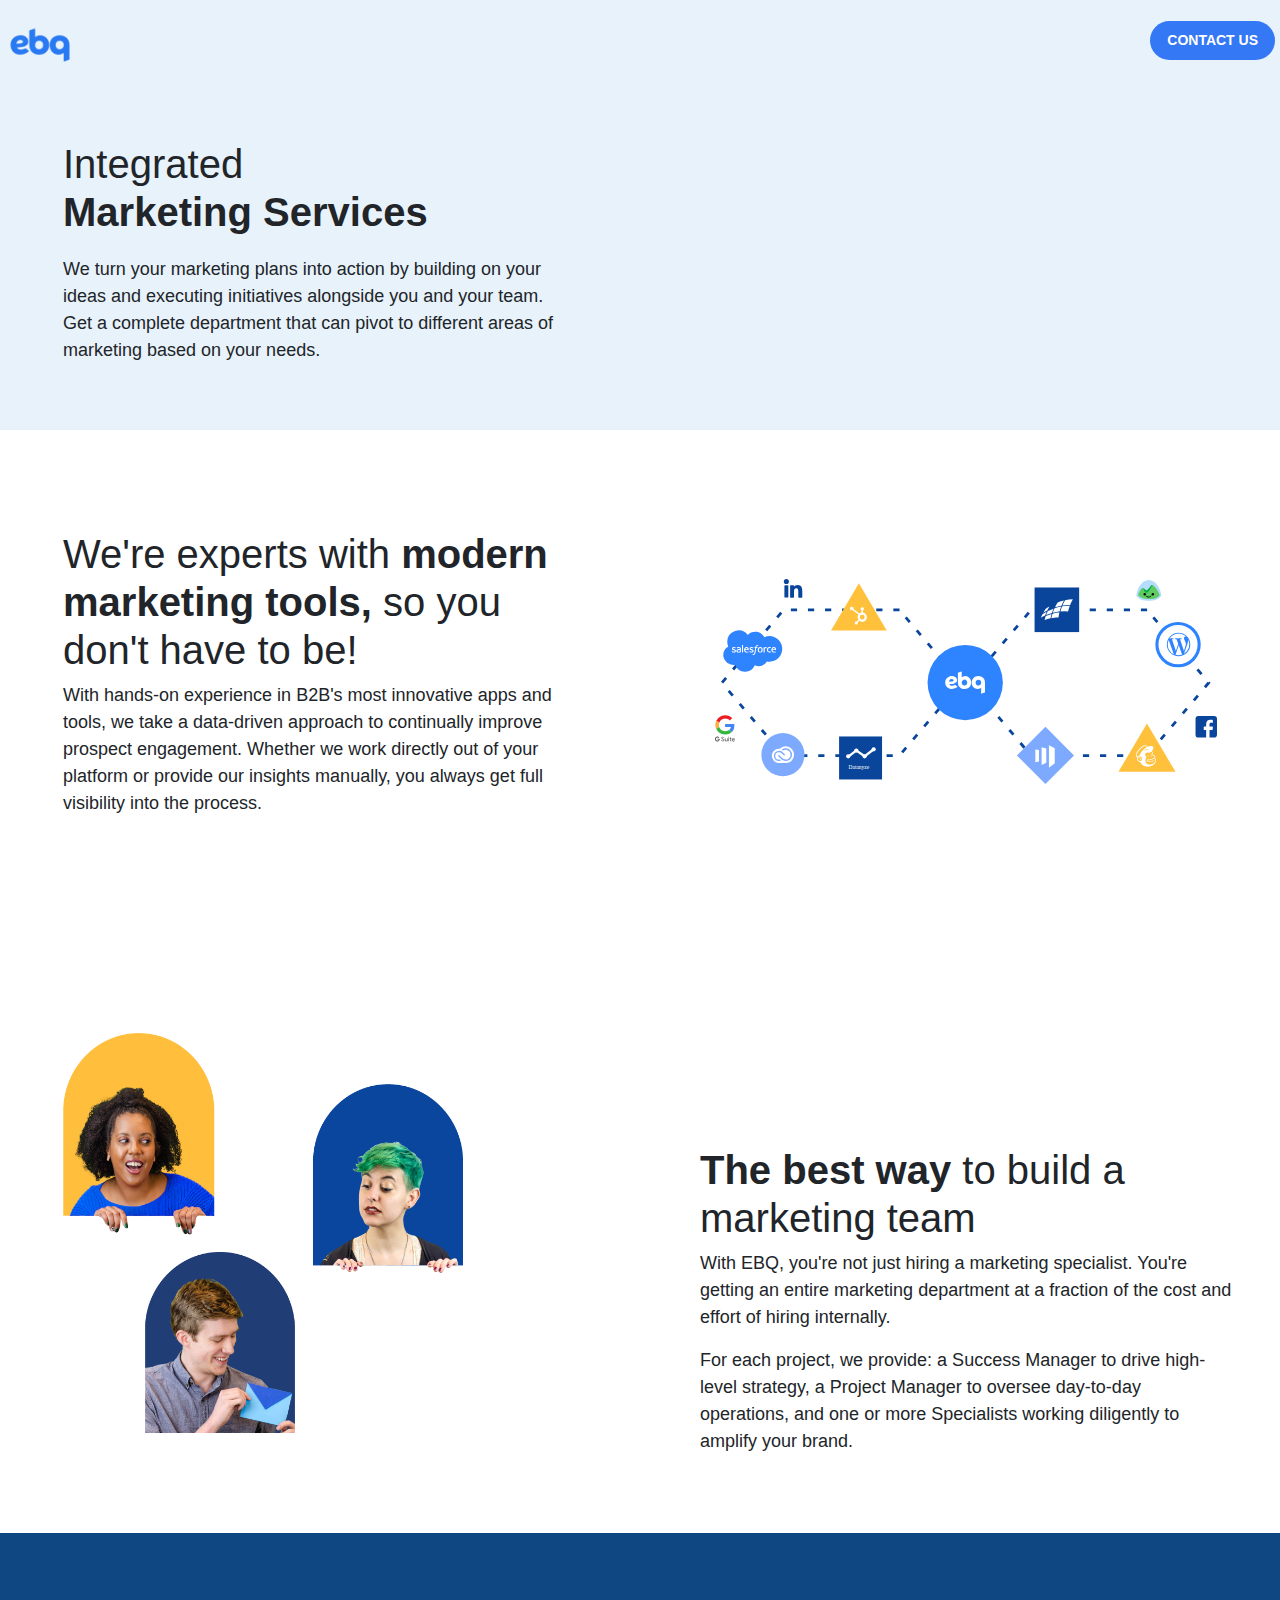
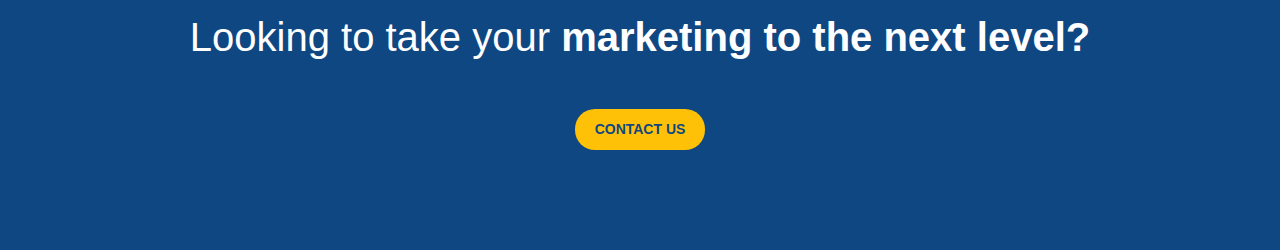
<file: index.html>
<!DOCTYPE html>
<html lang="en">
<head>
    <meta charset="UTF-8">
    <meta name="viewport" content="width=device-width, initial-scale=1.0">
    <title>ebq page</title>
    <link href="https://cdn.jsdelivr.net/npm/bootstrap@5.3.0-alpha3/dist/css/bootstrap.min.css" rel="stylesheet">
    <link rel="stylesheet" href="styles.css">

</head>
 <body>
        
  <header class="header">
    
      <div class="row align-items-center" style="padding: 10px 5px;">
        <div class="col-6 ">
          <img src="assets/ebq-logo.png" alt="ebq logo" class="logo-img">
        </div>
            <div class="col-6 d-flex justify-content-end">
                <button class="btn btn-contact" id="contact-button-header">Contact Us</button>
            </div>
        </div>
      
      <div class="row">
        <div class="col-xl-6 col-lg-6 col-md-12 col-sm-12 header-content" style="padding: auto">
          <h1 class="fs-1">
            Integrated
            <br>
            <span class="heading-bold">Marketing Services</span>
          </h1>
          <p>We turn your marketing plans into action by building on your ideas and executing initiatives alongside you and your team. Get a complete department that can pivot to different areas of marketing based on your needs.</p>
        </div>
      </div>
        
</header>


<main>
    
  <div class="row main-row d-flex align-items-center">
    <div class="col-xl-6 col-lg-6 col-md-6 col-sm-12  content-padding" style="padding: auto;">
      <h2 class="fs-1">We're experts with <span class="heading-bold">modern <br>marketing tools,</span> so you don't have to be!</h2>
    
  <p>With hands-on experience in B2B's most innovative apps and tools, we take a data-driven approach to continually improve prospect engagement. Whether we work directly out of your platform or provide our insights manually, you always get full visibility into the process.</p>
</div>

<div class="col-xl-6 col-lg-6 col-md-6 col-sm-12 image-padding" style="padding: auto;">
    <img src="assets/Marketing_Tools.svg" alt=" Marketing Tools Image " class="img-fluid image1-size">
  </div>

  </div>

  <div class="row main-row d-flex align-items-center">
    <div class="col-xl-6 col-lg-6 col-md-6 col-sm-12 image2-padding " style="padding: auto;">
      <img src="assets/Complete-Department-Marketing.png" alt="Complete-Department-Marketing Image" class="img-fluid image2-size">
    </div>
    <div class="col-xl-6 col-lg-6 col-md-6 col-sm-12 content2-padding" style="padding: auto;">
        <h2 class="fs-1" ><span class="heading-bold">The best way </span>to build a marketing team</h2>
        <p>With EBQ, you're not just hiring a marketing specialist. You're getting an entire marketing department at a fraction of the cost and effort of hiring internally.</p>
        <p>For each project, we provide: a Success Manager to drive high-level strategy, a Project Manager to oversee day-to-day operations, and one or more Specialists working diligently to amplify your brand.</p>
      </div>
    
  </div>



 

</main>
 <footer class="footer">
        <div class="container">
          <div class="row">
            <div class="col-12 text-center">
              <h1 class="fs-1">Looking to take your <span class="heading-bold">marketing to the next level?</span></h2>
              <div class="mt-md-5"></div>
              <button href="#" class="footer-btn" id="contact-button-footer">Contact Us</button>
            </div>
          </div>
        </div>
      </footer>



  
          
    
  

 
    <script src="https://cdn.jsdelivr.net/npm/bootstrap@5.3.0-alpha3/dist/js/bootstrap.bundle.min.js"></script>
   <script src="https://ajax.googleapis.com/ajax/libs/jquery/3.7.1/jquery.min.js"></script>
   <script>
        $(document).ready(function() {
            $('#contact-button-header').click(function() {
                window.location.href = 'contact.html';
            });

            $('#contact-button-footer').click(function() {
                window.location.href = 'contact.html'; 
            });
        });
    </script>

</body>
</html>
</file>
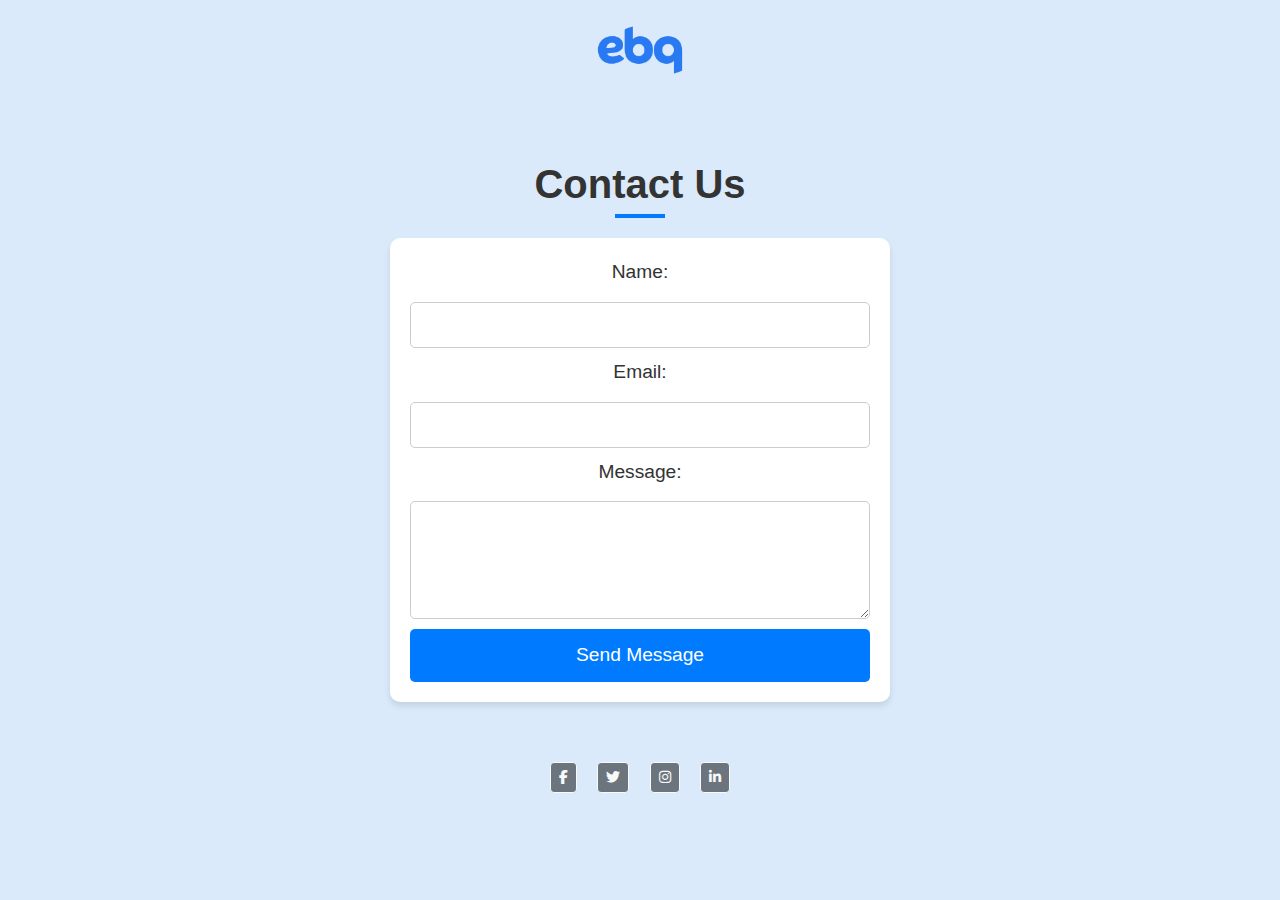
<file: contact.html>
<!DOCTYPE html>
<html lang="en">
<head>
  <meta charset="UTF-8">
  <meta name="viewport" content="width=device-width, initial-scale=1.0">
  <title>Contact Us</title>
  <link rel="stylesheet" href="styles.css">
  <link href="https://cdn.jsdelivr.net/npm/bootstrap@5.3.3/dist/css/bootstrap.min.css" rel="stylesheet">
  <link href="https://cdnjs.cloudflare.com/ajax/libs/font-awesome/6.5.1/css/all.min.css" rel="stylesheet">
  <script src="https://ajax.googleapis.com/ajax/libs/jquery/3.7.1/jquery.min.js"></script>
</head>
<body class="contact-page">

  <a href="#" class="logo-container">
    <img src="assets/ebq-logo.png" alt="ebq logo" class="logo-img">
  </a>
  
  <section class="section contact">
    <h2><span class="heading-bold">Contact Us</span></h2>
    <form class="contact-form" id="contact-form">
      <label for="name">Name:</label>
      <input type="text" id="name" name="name" required>

      <label for="email">Email:</label>
      <input type="email" id="email" name="email" required>

      <label for="message">Message:</label>
      <textarea id="message" name="message" rows="4" required></textarea>

      <button type="submit">Send Message</button>
    </form>
    <p id="response-message" style="display:none;"></p>
  </section>

  <div class="text-center">
    <a href="https://www.facebook.com/EBQuickstart/" target="_blank" class="btn btn-secondary btn-outline-light btn-sm mx-2" aria-label="Facebook">
      <i class="fab fa-facebook-f"></i>
    </a>
    <a href="https://twitter.com/EBQuickstart" target="_blank" class="btn btn-secondary btn-outline-light btn-sm mx-2" aria-label="Twitter">
      <i class="fab fa-twitter"></i>
    </a>
    <a href="https://instagram.com/ebquickstart" target="_blank" class="btn btn-secondary btn-outline-light btn-sm mx-2" aria-label="Instagram">
      <i class="fab fa-instagram"></i>
    </a>
    <a href="https://www.linkedin.com/company/ebquickstart/" target="_blank" class="btn btn-secondary btn-outline-light btn-sm mx-2" aria-label="LinkedIn">
      <i class="fab fa-linkedin-in"></i>
    </a>
  </div>
  




  <div id="successModal" class="modal" tabindex="-1" aria-hidden="true">
    <div class="modal-dialog">
      <div class="modal-content">
        <div class="modal-header">
          <h5 class="modal-title">Success</h5>
          <button type="button" class="btn-close" data-bs-dismiss="modal" aria-label="Close"></button>
        </div>
        <div class="modal-body text-center">
          <span class="checkmark"><i class="fas fa-check-circle"></i></span>
          <p>Your message has been sent successfully!</p>
        </div>
        <div class="modal-footer">
          <button type="button" class="btn btn-secondary" data-bs-dismiss="modal">Close</button>
        </div>
      </div>
    </div>

  </div>

  <script src="https://cdn.jsdelivr.net/npm/bootstrap@5.3.3/dist/js/bootstrap.bundle.min.js"></script>
  <script src="https://ajax.googleapis.com/ajax/libs/jquery/3.7.1/jquery.min.js"></script>

  <script>
    $(document).ready(function() {
      
      
      $('.logo-container').click(function() {
        window.location.href = 'index.html'; 
      });

    
      $('#contact-form').submit(function(event) {
        event.preventDefault(); 

        
        var name = $('#name').val();
        var email = $('#email').val();
        var message = $('#message').val();

        if (name && email && message) {
          
          var successModal = new bootstrap.Modal($('#successModal'));
          successModal.show();

          $('.checkmark').css('opacity', 1);

          
          $('#contact-form')[0].reset();
        }
      });
    });
  </script>
</body>
</html>
</file>
<file: styles.css>
/* Body styles */
body {
    font-family: Arial, sans-serif;
    margin: 0;
    padding: 0;
    font-size: large;
    overflow-x: hidden;

}


/* Header styles */
.header {
   background-color: #e8f2fb;    
    justify-content: space-between;
    align-items: center;
    font-size: large;


}

.header .logo {
    display: inline-block;
}

.header .logo-img {
    max-width: 100%;
    height: auto;
    width: 70px; 
}

.header h1 {
    font-size: 36px;
    margin-bottom: 20px;
}

.heading-bold {
    font-weight: bold; 
}

.header-content{
    padding: 50px 75px 50px 75px;
}

.btn-contact {
    background-color: #3478f6; 
    color: white; 
    font-weight: bold;
    border-radius: 20px; 
    padding: 8px 16px; 
    text-transform: uppercase;
    font-size: 14px;
}



/* main section styles */


main {
    
    background-color: #fff;
}

.main p{
    color: #333;
}

.img-fluid {
    max-width: 100%;
    height: auto;
}

.content-padding, .image-padding{
    
    padding: 100px 75px 100px 75px;
    
}

.image2-padding{
    padding: 100px 60px 100px 75px;
}

.content2-padding{
    padding: 150px 60px 0px 100px;
    
}
.image2-size{
    

    width: 400px;
    height: 400px;
    
}



.content2-padding{
    padding: 150px 60px 0px 60px;
    
}

@media (max-width: 768px) {

    .main-row {
      flex-direction: column-reverse; 
    }
  
    .content-padding, .content2-padding {
      padding: 40px 20px;
      text-align: center;
    }
  
    .image-padding, .image2-padding {
      text-align: center;
    }
    .image2-size{
        
    
        width: auto;
        height: auto;
    }
    
    .image1-size{
       
    
        width: auto;
        height: auto;
    }
  }
 
/* Footer styles */
.footer {
    background-color: #0f4783; 
    color: #fff;
    padding: 80px 0px;
}

.footer .container {
    max-width: 1200px;
}


.footer-btn {
    background-color: #ffc107; 
    color: #0f4783;
    border: none;
    padding: 10px 20px;
    border-radius: 20px;
    text-decoration: none;
    text-transform: uppercase;
    font-weight: bold;
    font-size: 14px;
}

.footer-btn:hover {
    background-color: white;
    color: black;
}


/* Contact-page styles */

.contact-page {
  font-family: 'Poppins', sans-serif;
  margin: 0;
  padding: 0;
  background-color: #daeafa;
  color: #333; 

}

    .section {
        padding: 60px 20px;
        text-align: center;
      }
  
      .section h2 {
        font-size: 2.5rem;
        margin-bottom: 20px;
        position: relative;
        display: inline-block;
        padding-bottom: 10px;
      }
  
      .section h2::after {
        content: '';
        width: 50px;
        height: 4px;
        background: #007bff;
        position: absolute;
        bottom: 0;
        left: 50%;
        transform: translateX(-50%);
      }
       
       .contact-form {
        display: grid;
        grid-template-columns: 1fr;
        gap: 10px;
        max-width: 500px;
        margin: 0 auto;
        background-color: #fff;
        padding: 20px;
        border-radius: 10px;
        box-shadow: 0 4px 6px rgba(0, 0, 0, 0.1);
      }
      
      .contact-form label {
        font-size: 1.2rem;
        margin-bottom: 5px;
      }
      
      .contact-form input,
      .contact-form textarea {
        width: 100%;
        padding: 10px;
        font-size: 1rem;
        border: 1px solid #ccc;
        border-radius: 5px;
      }
      
      .contact-form textarea {
        resize: vertical;
      }
      
      .contact-form button {
        background-color: #007bff;
        color: #fff;
        border: none;
        padding: 12px 25px;
        font-size: 1.2rem;
        cursor: pointer;
        border-radius: 5px;
        transition: background-color 0.3s ease-in-out;
      }
      
      .contact-form button:hover {
        background-color: #0056b3;
      }
      
      
      .checkmark {
        font-size: 50px;
        color: green;
        animation: checkmarkAnimation 1s ease-in-out forwards;
        display: inline-block;
        opacity: 0;
      }
  
      @keyframes checkmarkAnimation {
        0% {
          transform: scale(0);
          opacity: 0;
        }
        50% {
          transform: scale(1.2);
          opacity: 1;
        }
        100% {
          transform: scale(1);
          opacity: 1;
        }
      }

      .logo-container {
        display: flex;
        justify-content: center;
        align-items: center;
        
      }
      
      .logo-img {
        width: 100px;
        height: auto;
      }

      .text-center {
        margin-bottom: 20px; 
      }
      
      .btn {
        margin-bottom: 10px; 
      }
</file>
